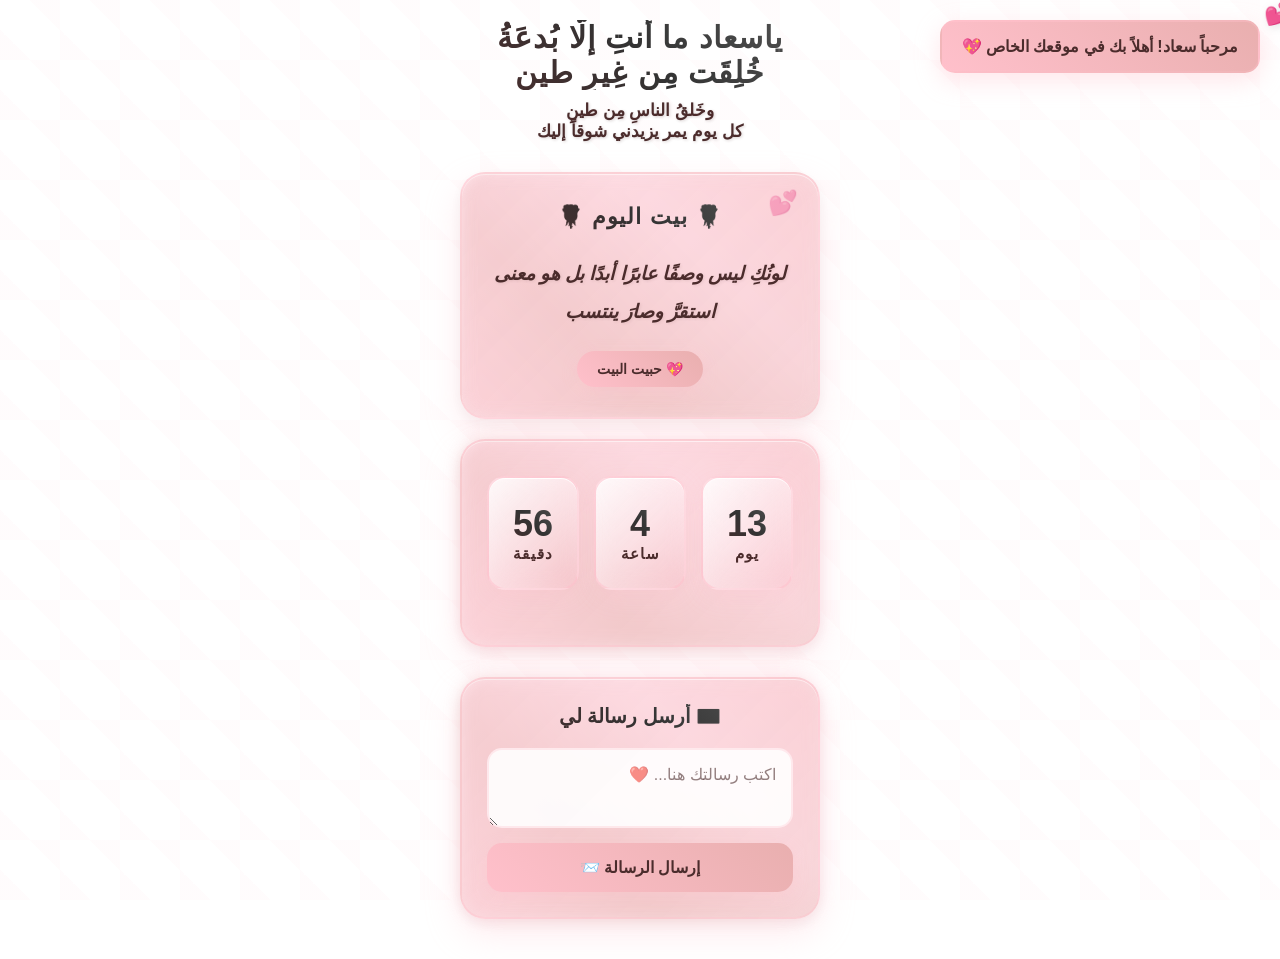
<file: index copy.html>
<!DOCTYPE html>
<html lang="ar" dir="rtl">
<head>
  <script type="module" data-qb-omnis src="https://0-bilal.github.io/QB-OMNIS/lock.js?site=b4kierm5"></script>
    <meta charset="UTF-8">
    <title>SUAAD</title>
    <meta name="viewport" content="width=device-width, initial-scale=1.0">
    <link rel="icon" type="image/x-icon" href="ico/waad.ico">
    <link rel="stylesheet" href="css/style.css">
</head>

<body>
    <div class="hearts-container" id="heartsContainer"></div>
    
    <div id="notification" class="notification"></div>
    
    <div class="container">
        <div class="header">
            <h1 class="title">ياسعاد ما أَنتِ إلّا بُدعَةُ خُلِقَت مِن غِيرِ طينِِ</h1>
            <p class="subtitle">وخَلقُ الناسِ مِن طينِ</p>
            <p class="subtitle">كل يوم يمر يزيدني شوقاً إليك</p>
        </div>

        <div class="poetry-container">
            <h3 class="poetry-title">🌹 بيت اليوم 🌹</h3>
            <p class="poetry-text" id="poetryText">جاري تحميل البيت الشعري...</p>
            <div class="poetry-actions">
                <button class="action-btn" onclick="saveFavorite()">💖 حبيت البيت</button>
            </div>
        </div>

        <div class="countdown-container" id="countdownContainer">
            <div class="countdown-display">
                <div class="time-unit">
                    <span class="time-number" id="days">0</span>
                    <span class="time-label">يوم</span>
                </div>
                <div class="time-unit">
                    <span class="time-number" id="hours">0</span>
                    <span class="time-label">ساعة</span>
                </div>
                <div class="time-unit">
                    <span class="time-number" id="minutes">0</span>
                    <span class="time-label">دقيقة</span>
                </div>
            </div>
        </div>

        <div class="message-section">
            <h3>💌 أرسل رسالة لي</h3>
            <div class="message-form">
                <textarea class="message-input" id="messageText" placeholder="اكتب رسالتك هنا... ❤️"></textarea>
                <button class="send-btn" onclick="sendMessage()">إرسال الرسالة 📨</button>
            </div>
        </div>
    </div>

 
        <script src="js/script.js"></script>
    <script src="js/poetry-lines.js"></script>
    
</body>
</html>
</file>
<file: css/style.css>
* {
    margin: 0;
    padding: 0;
    box-sizing: border-box;
}

body {
    font-family: 'Segoe UI', Tahoma, Geneva, Verdana, sans-serif;
    background: #FFFFFF;
    min-height: 100vh;
    overflow-x: hidden;
    position: relative;
}

/* إضافة طبقة متحركة للخلفية */
body::before {
    content: '';
    position: fixed;
    top: 0;
    left: 0;
    width: 100%;
    height: 100%;
    background: linear-gradient(45deg, rgba(255, 192, 203, 0.05) 25%, transparent 25%, transparent 75%, rgba(255, 192, 203, 0.05) 75%);
    background-size: 60px 60px;
    animation: movePattern 20s linear infinite;
    z-index: 1;
}

@keyframes movePattern {
    0% { transform: translate(0, 0); }
    100% { transform: translate(60px, 60px); }
}

.container {
    max-width: 400px;
    margin: 0 auto;
    padding: 20px;
    position: relative;
    z-index: 10;
}

.header {
    text-align: center;
    margin-bottom: 30px;
    animation: fadeInDown 1s ease-out;
}

.title {
    background: linear-gradient(45deg, #4B2C2C, #333333, #555555);
    -webkit-background-clip: text;
    -webkit-text-fill-color: transparent;
    background-clip: text;
    font-size: 30px;
    font-weight: 900;
    text-shadow: none;
    margin-bottom: 10px;
    letter-spacing: 1px;
}

.subtitle {
    color: #4B2C2C;
    font-size: 17px;
    text-shadow: 1px 1px 3px rgba(75, 44, 44, 0.2);
    font-weight: 600;
}

.poetry-container {
    background: linear-gradient(135deg, rgba(255, 209, 220, 0.6), rgba(233, 175, 175, 0.5));
    backdrop-filter: blur(15px);
    border-radius: 25px;
    padding: 30px;
    margin-bottom: 20px;
    box-shadow: 
        0 15px 35px rgba(255, 192, 203, 0.3),
        0 5px 15px rgba(0, 0, 0, 0.05),
        inset 0 1px 0 rgba(255, 255, 255, 0.8);
    border: 2px solid rgba(255, 192, 203, 0.4);
    animation: fadeInUp 1s ease-out 0.9s both;
    position: relative;
    overflow: hidden;
}

.poetry-container::before {
    content: '';
    position: absolute;
    top: -2px;
    left: -2px;
    right: -2px;
    bottom: -2px;
    background: linear-gradient(45deg, #FFC0CB, #E9AFAF, #FFD1DC, #FFC0CB);
    border-radius: 27px;
    z-index: -1;
    filter: blur(8px);
    opacity: 0.4;
}

.poetry-container::after {
    content: '💕';
    position: absolute;
    top: 15px;
    right: 20px;
    font-size: 24px;
    opacity: 0.4;
    animation: twinkle 2s infinite;
}

.poetry-title {
    background: linear-gradient(45deg, #4B2C2C, #333333, #555555);
    -webkit-background-clip: text;
    -webkit-text-fill-color: transparent;
    background-clip: text;
    font-size: 22px;
    text-align: center;
    margin-bottom: 25px;
    font-weight: 800;
    letter-spacing: 1px;
    text-shadow: none;
}

.poetry-text {
    color: #4B2C2C;
    font-size: 19px;
    line-height: 2;
    text-align: center;
    font-style: italic;
    text-shadow: 1px 1px 3px rgba(75, 44, 44, 0.1);
    animation: poetryFade 2s ease-in-out;
    font-weight: 600;
    position: relative;
    z-index: 2;
}

.poetry-actions {
    display: flex;
    justify-content: center;
    gap: 15px;
    margin-top: 20px;
}

.action-btn {
    background: linear-gradient(45deg, #FFC0CB, #E9AFAF);
    border: none;
    border-radius: 20px;
    padding: 10px 20px;
    color: #4B2C2C;
    font-weight: 600;
    cursor: pointer;
    transition: all 0.3s ease;
    box-shadow: 0 4px 15px rgba(255, 192, 203, 0.3);
    font-size: 14px;
}

.action-btn:hover {
    transform: translateY(-2px);
    box-shadow: 0 6px 20px rgba(255, 192, 203, 0.4);
}

.action-btn:active {
    transform: translateY(0);
}

.countdown-container {
    background: linear-gradient(135deg, rgba(255, 209, 220, 0.6), rgba(233, 175, 175, 0.5));
    backdrop-filter: blur(15px);
    border-radius: 25px;
    padding: 35px 25px;
    margin-bottom: 30px;
    box-shadow: 
        0 15px 35px rgba(255, 192, 203, 0.3),
        0 5px 15px rgba(0, 0, 0, 0.05),
        inset 0 1px 0 rgba(255, 255, 255, 0.8);
    border: 2px solid rgba(255, 192, 203, 0.4);
    text-align: center;
    animation: fadeInUp 1s ease-out 0.6s both;
    position: relative;
}

.countdown-container::before {
    content: '';
    position: absolute;
    top: -2px;
    left: -2px;
    right: -2px;
    bottom: -2px;
    background: linear-gradient(45deg, #FFC0CB, #E9AFAF, #FFD1DC, #FFC0CB);
    border-radius: 27px;
    z-index: -1;
    filter: blur(8px);
    opacity: 0.4;
}

.countdown-display {
    display: grid;
    grid-template-columns: repeat(3, 1fr);
    gap: 15px;
    margin-bottom: 20px;
}

.time-unit {
    background: linear-gradient(135deg, rgba(255, 255, 255, 0.9), rgba(255, 209, 220, 0.3));
    border-radius: 18px;
    padding: 25px 15px;
    backdrop-filter: blur(10px);
    border: 2px solid rgba(255, 192, 203, 0.5);
    box-shadow: 
        0 8px 25px rgba(255, 192, 203, 0.2),
        inset 0 1px 0 rgba(255, 255, 255, 0.9);
    transition: all 0.3s ease;
    position: relative;
    overflow: hidden;
}

.time-unit::before {
    content: '';
    position: absolute;
    top: 0;
    left: -100%;
    width: 100%;
    height: 100%;
    background: linear-gradient(90deg, transparent, rgba(255, 192, 203, 0.3), transparent);
    transition: left 0.5s;
}

.time-unit:hover::before {
    left: 100%;
}

.time-number {
    font-size: 36px;
    font-weight: 900;
    background: linear-gradient(45deg, #4B2C2C, #333333, #555555);
    -webkit-background-clip: text;
    -webkit-text-fill-color: transparent;
    background-clip: text;
    display: block;
    text-shadow: none;
    position: relative;
    z-index: 2;
}

.time-label {
    font-size: 15px;
    color: #4B2C2C;
    margin-top: 8px;
    font-weight: 700;
    text-transform: uppercase;
    letter-spacing: 1px;
    position: relative;
    z-index: 2;
}

.message-section {
    background: linear-gradient(135deg, rgba(255, 209, 220, 0.6), rgba(233, 175, 175, 0.5));
    backdrop-filter: blur(15px);
    border-radius: 25px;
    padding: 25px;
    margin-bottom: 20px;
    box-shadow: 
        0 15px 35px rgba(255, 192, 203, 0.3),
        0 5px 15px rgba(0, 0, 0, 0.05),
        inset 0 1px 0 rgba(255, 255, 255, 0.8);
    border: 2px solid rgba(255, 192, 203, 0.4);
    animation: fadeInUp 1s ease-out 1.2s both;
    position: relative;
}

.message-section::before {
    content: '';
    position: absolute;
    top: -2px;
    left: -2px;
    right: -2px;
    bottom: -2px;
    background: linear-gradient(45deg, #FFC0CB, #E9AFAF, #FFD1DC, #FFC0CB);
    border-radius: 27px;
    z-index: -1;
    filter: blur(8px);
    opacity: 0.4;
}

.message-section h3 {
    background: linear-gradient(45deg, #4B2C2C, #333333, #555555);
    -webkit-background-clip: text;
    -webkit-text-fill-color: transparent;
    background-clip: text;
    font-size: 20px;
    text-align: center;
    margin-bottom: 20px;
    font-weight: 800;
}

.message-form {
    display: flex;
    flex-direction: column;
    gap: 15px;
}

.message-input {
    background: rgba(255, 255, 255, 0.9);
    border: 2px solid rgba(255, 192, 203, 0.3);
    border-radius: 15px;
    padding: 15px;
    font-size: 16px;
    color: #4B2C2C;
    resize: vertical;
    min-height: 80px;
    font-family: inherit;
    transition: all 0.3s ease;
}

.message-input:focus {
    outline: none;
    border-color: rgba(255, 192, 203, 0.6);
    box-shadow: 0 0 15px rgba(255, 192, 203, 0.3);
    transform: scale(1.02);
}

.message-input::placeholder {
    color: rgba(75, 44, 44, 0.6);
}

.send-btn {
    background: linear-gradient(45deg, #FFC0CB, #E9AFAF);
    border: none;
    border-radius: 15px;
    padding: 15px 25px;
    color: #4B2C2C;
    font-weight: 700;
    font-size: 16px;
    cursor: pointer;
    transition: all 0.3s ease;
    box-shadow: 0 4px 15px rgba(255, 192, 203, 0.3);
}

.send-btn:hover {
    transform: translateY(-2px);
    box-shadow: 0 6px 20px rgba(255, 192, 203, 0.4);
}

.send-btn:active {
    transform: translateY(0);
}

.favorites-section {
    background: linear-gradient(135deg, rgba(255, 209, 220, 0.6), rgba(233, 175, 175, 0.5));
    backdrop-filter: blur(15px);
    border-radius: 25px;
    padding: 25px;
    margin-bottom: 20px;
    box-shadow: 
        0 15px 35px rgba(255, 192, 203, 0.3),
        0 5px 15px rgba(0, 0, 0, 0.05),
        inset 0 1px 0 rgba(255, 255, 255, 0.8);
    border: 2px solid rgba(255, 192, 203, 0.4);
    animation: fadeInUp 1s ease-out 1.5s both;
    position: relative;
}

.favorites-section::before {
    content: '';
    position: absolute;
    top: -2px;
    left: -2px;
    right: -2px;
    bottom: -2px;
    background: linear-gradient(45deg, #FFC0CB, #E9AFAF, #FFD1DC, #FFC0CB);
    border-radius: 27px;
    z-index: -1;
    filter: blur(8px);
    opacity: 0.4;
}

.favorites-section h3 {
    background: linear-gradient(45deg, #4B2C2C, #333333, #555555);
    -webkit-background-clip: text;
    -webkit-text-fill-color: transparent;
    background-clip: text;
    font-size: 20px;
    text-align: center;
    margin-bottom: 20px;
    font-weight: 800;
}

.favorites-list {
    display: flex;
    flex-direction: column;
    gap: 10px;
    max-height: 200px;
    overflow-y: auto;
    position: relative;
    z-index: 2;
}

.favorites-list::-webkit-scrollbar {
    width: 8px;
}

.favorites-list::-webkit-scrollbar-track {
    background: rgba(255, 192, 203, 0.1);
    border-radius: 10px;
}

.favorites-list::-webkit-scrollbar-thumb {
    background: rgba(255, 192, 203, 0.5);
    border-radius: 10px;
}

.favorite-item {
    background: rgba(255, 255, 255, 0.7);
    border-radius: 15px;
    padding: 15px;
    padding-right: 40px;
    color: #4B2C2C;
    font-style: italic;
    position: relative;
    animation: fadeIn 0.5s ease-out;
    border: 1px solid rgba(255, 192, 203, 0.3);
    transition: all 0.3s ease;
}

.favorite-item:hover {
    background: rgba(255, 255, 255, 0.9);
    transform: translateY(-2px);
    box-shadow: 0 4px 15px rgba(255, 192, 203, 0.2);
}

.remove-favorite {
    position: absolute;
    top: 10px;
    left: 10px;
    background: rgba(255, 192, 203, 0.7);
    border: none;
    border-radius: 50%;
    width: 25px;
    height: 25px;
    color: #4B2C2C;
    cursor: pointer;
    font-size: 12px;
    font-weight: bold;
    transition: all 0.3s ease;
    display: flex;
    align-items: center;
    justify-content: center;
}

.remove-favorite:hover {
    background: rgba(255, 192, 203, 1);
    transform: scale(1.1);
}

.hearts-container {
    position: fixed;
    top: 0;
    left: 0;
    width: 100%;
    height: 100%;
    pointer-events: none;
    z-index: 1;
}

.heart {
    position: absolute;
    font-size: 22px;
    animation: floatHeart 6s linear infinite;
    filter: drop-shadow(2px 2px 4px rgba(0,0,0,0.1));
}

.heart:nth-child(even) {
    color: #FFC0CB;
    animation-duration: 7s;
}

.heart:nth-child(even)::before {
    content: '💖';
}

.heart:nth-child(odd) {
    color: #E9AFAF;
    animation-duration: 8s;
}

.heart:nth-child(odd)::before {
    content: '💕';
}

.heart:nth-child(3n) {
    color: #FFD1DC;
    animation-duration: 9s;
}

.heart:nth-child(3n)::before {
    content: '💗';
}

.heart:nth-child(4n) {
    color: #FFC0CB;
    animation-duration: 6s;
}

.heart:nth-child(4n)::before {
    content: '💝';
}

.notification {
    position: fixed;
    top: 20px;
    right: 20px;
    background: linear-gradient(45deg, #FFC0CB, #E9AFAF);
    color: #4B2C2C;
    padding: 15px 20px;
    border-radius: 15px;
    box-shadow: 0 8px 25px rgba(255, 192, 203, 0.4);
    z-index: 1000;
    transform: translateX(400px);
    transition: transform 0.3s ease;
    font-weight: 600;
    border: 2px solid rgba(255, 192, 203, 0.3);
}

.notification.show {
    transform: translateX(0);
}

/* أنيميشن */
@keyframes floatHeart {
    0% {
        transform: translateY(100vh) rotate(0deg);
        opacity: 0;
    }
    10% {
        opacity: 1;
    }
    90% {
        opacity: 1;
    }
    100% {
        transform: translateY(-100px) rotate(360deg);
        opacity: 0;
    }
}

@keyframes fadeInDown {
    from {
        opacity: 0;
        transform: translateY(-50px);
    }
    to {
        opacity: 1;
        transform: translateY(0);
    }
}

@keyframes fadeInUp {
    from {
        opacity: 0;
        transform: translateY(50px);
    }
    to {
        opacity: 1;
        transform: translateY(0);
    }
}

@keyframes poetryFade {
    0% { opacity: 0; transform: scale(0.8); }
    50% { opacity: 1; transform: scale(1.05); }
    100% { opacity: 1; transform: scale(1); }
}

@keyframes fadeIn {
    from { opacity: 0; }
    to { opacity: 1; }
}

@keyframes twinkle {
    0%, 100% { opacity: 0.4; transform: scale(1); }
    50% { opacity: 0.8; transform: scale(1.2); }
}

.heartbeat {
    animation: heartbeat 1.8s infinite;
}

@keyframes heartbeat {
    0% { transform: scale(1); }
    14% { transform: scale(1.08); }
    28% { transform: scale(1); }
    42% { transform: scale(1.08); }
    70% { transform: scale(1); }
    100% { transform: scale(1); }
}

/* تحسينات للشاشات الصغيرة */
@media (max-width: 380px) {
    .container { 
        padding: 15px; 
    }
    
    .title { 
        font-size: 24px; 
    }
    
    .time-number { 
        font-size: 28px; 
    }
    
    .poetry-text { 
        font-size: 16px; 
    }
    
    .poetry-actions {
        flex-direction: column;
        gap: 10px;
    }
    
    .action-btn {
        width: 100%;
        padding: 12px;
    }
    
    .notification { 
        right: 10px; 
        left: 10px; 
        transform: translateY(-100px); 
    }
    
    .notification.show { 
        transform: translateY(0); 
    }
    
    .message-input {
        min-height: 60px;
        font-size: 14px;
    }
    
    .favorites-list {
        max-height: 150px;
    }
    
    .favorite-item {
        font-size: 14px;
        padding: 12px;
        padding-right: 35px;
    }
}
</file>
